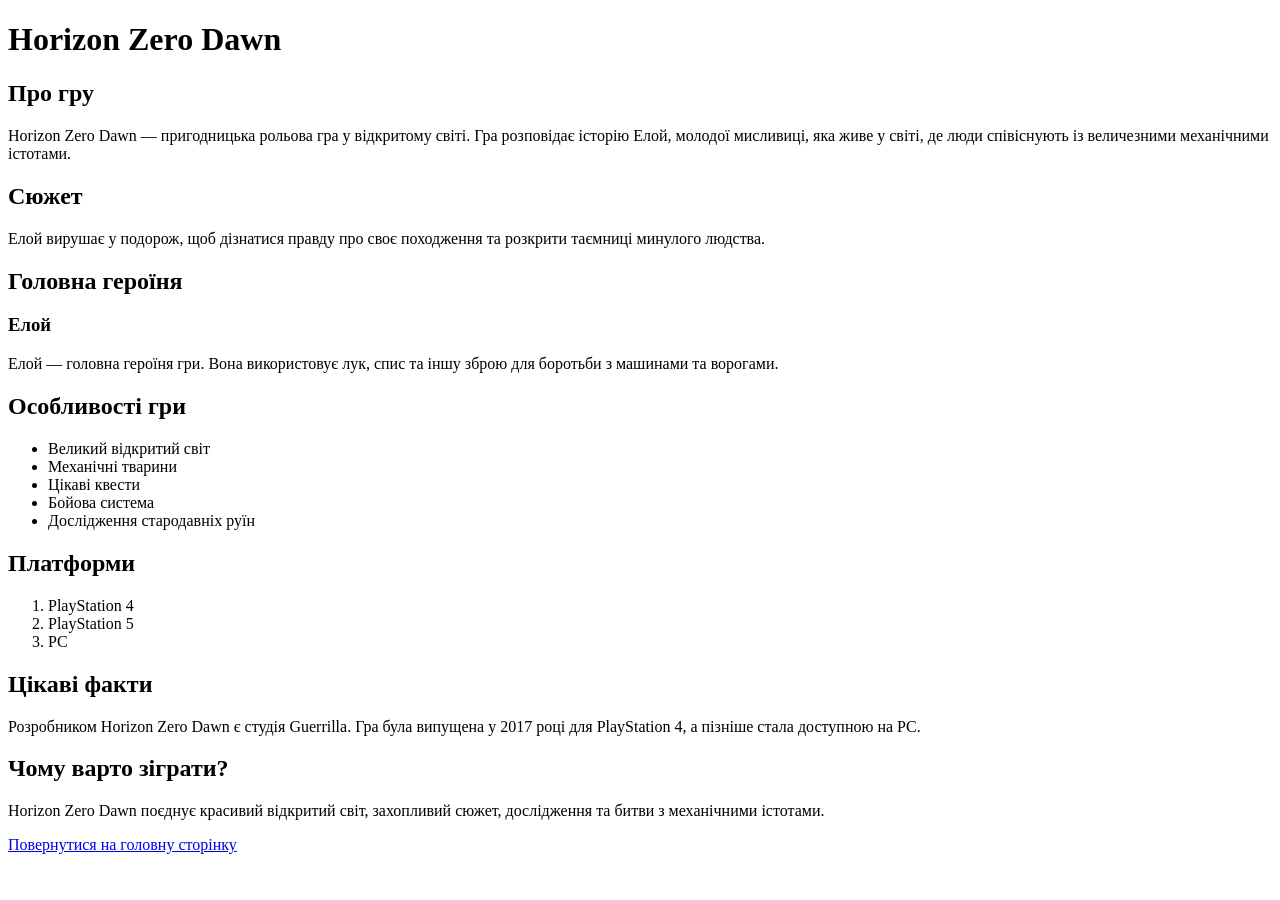
<file: info.html>
<!DOCTYPE html>
<html lang="uk">
<head>
    <meta charset="UTF-8">
    <title>Horizon Zero Dawn</title>
</head>

<body>

    <h1>Horizon Zero Dawn</h1>

    <h2>Про гру</h2>
    <p>
        Horizon Zero Dawn — пригодницька рольова гра у відкритому світі.
        Гра розповідає історію Елой, молодої мисливиці, яка живе у світі,
        де люди співіснують із величезними механічними істотами.
    </p>

    <h2>Сюжет</h2>
    <p>
        Елой вирушає у подорож, щоб дізнатися правду про своє походження
        та розкрити таємниці минулого людства.
    </p>

    <h2>Головна героїня</h2>
    <h3>Елой</h3>

    <p>
        Елой — головна героїня гри. Вона використовує лук, спис та іншу
        зброю для боротьби з машинами та ворогами.
    </p>

    <h2>Особливості гри</h2>

    <ul>
        <li>Великий відкритий світ</li>
        <li>Механічні тварини</li>
        <li>Цікаві квести</li>
        <li>Бойова система</li>
        <li>Дослідження стародавніх руїн</li>
    </ul>

    <h2>Платформи</h2>

    <ol>
        <li>PlayStation 4</li>
        <li>PlayStation 5</li>
        <li>PC</li>
    </ol>

    <h2>Цікаві факти</h2>

    <p>
        Розробником Horizon Zero Dawn є студія Guerrilla.
        Гра була випущена у 2017 році для PlayStation 4,
        а пізніше стала доступною на PC.
    </p>

    <h2>Чому варто зіграти?</h2>

    <p>
        Horizon Zero Dawn поєднує красивий відкритий світ,
        захопливий сюжет, дослідження та битви з механічними істотами.
    </p>
    <a href="index.html">Повернутися на головну сторінку</a>


</body>
</html>
</file>
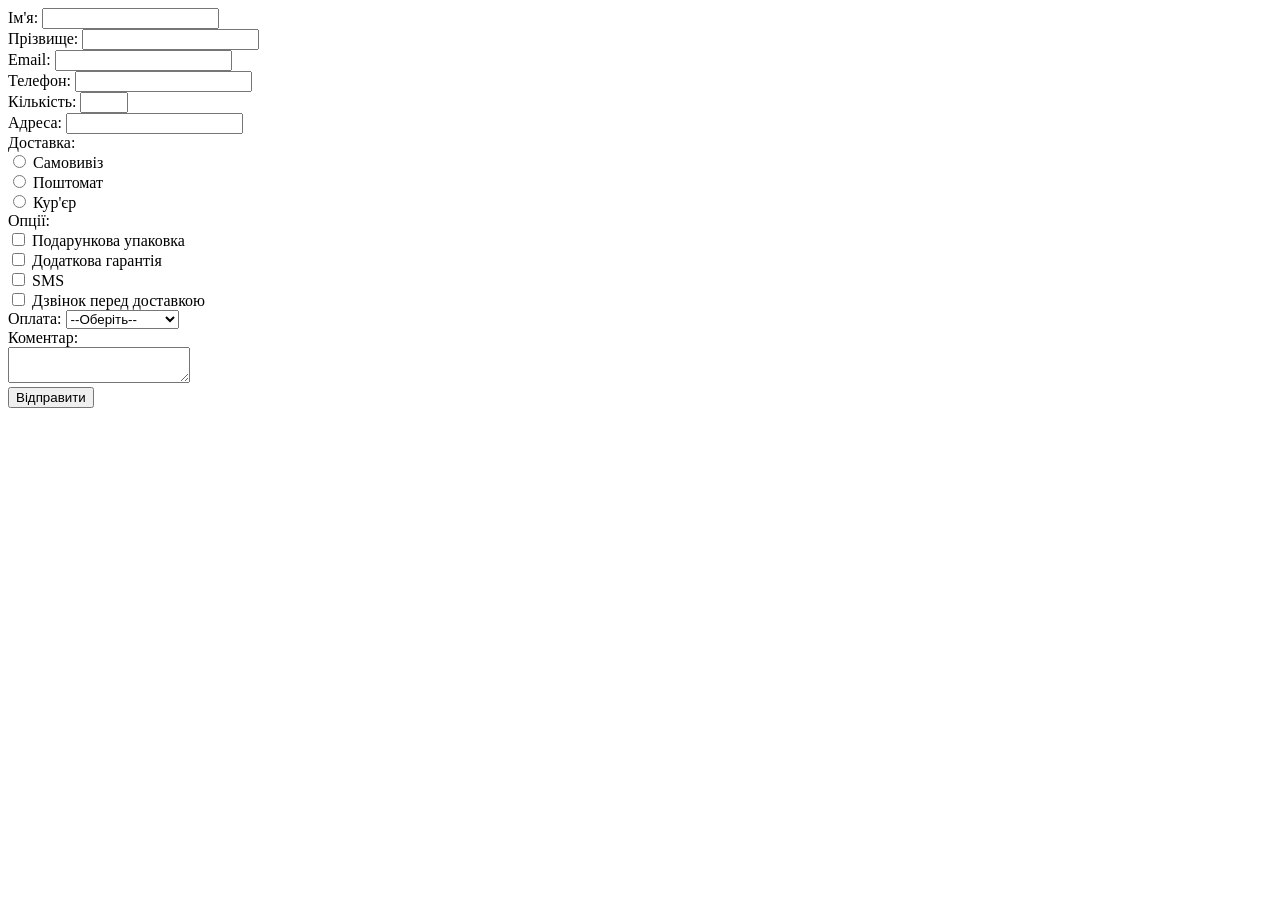
<file: project2.html>
<!DOCTYPE html>
<html lang="uk">
<head>
  <meta charset="UTF-8">
  <title>Замовлення</title>
</head>
<body>
  <form>
    <a>Ім'я: <input type="text" name="fname" required></a><br>
    <a>Прізвище: <input type="text" name="lname" required></a><br>
    <a>Email: <input type="email" name="email" required></a><br>
    <a>Телефон: <input type="tel" name="phone" required></a><br>
    <a>Кількість: <input type="number" name="quantity" min="1" max="10" required></a><br>
    <a>Адреса: <input type="text" name="address" minlength="10" required></a><br>

    Доставка:<br>
    <input type="radio" name="delivery" value="Самовивіз" required> Самовивіз<br>
    <input type="radio" name="delivery" value="Поштомат"> Поштомат<br>
    <input type="radio" name="delivery" value="Кур'єр"> Кур'єр<br>

    Опції:<br>
    <input type="checkbox" name="opt" value="Упаковка"> Подарункова упаковка<br>
    <input type="checkbox" name="opt" value="Гарантія"> Додаткова гарантія<br>
    <input type="checkbox" name="opt" value="SMS"> SMS<br>
    <input type="checkbox" name="opt" value="Дзвінок"> Дзвінок перед доставкою<br>

    Оплата:
    <select name="payment" required>
      <option value="">--Оберіть--</option>
      <option>Картка</option>
      <option>При отриманні</option>
      <option>Переказ</option>
    </select><br>

    Коментар:<br>
    <textarea name="comment" maxlength="200"></textarea><br>

    <input type="submit" value="Відправити">
  </form>
</body>
</html>
</file>
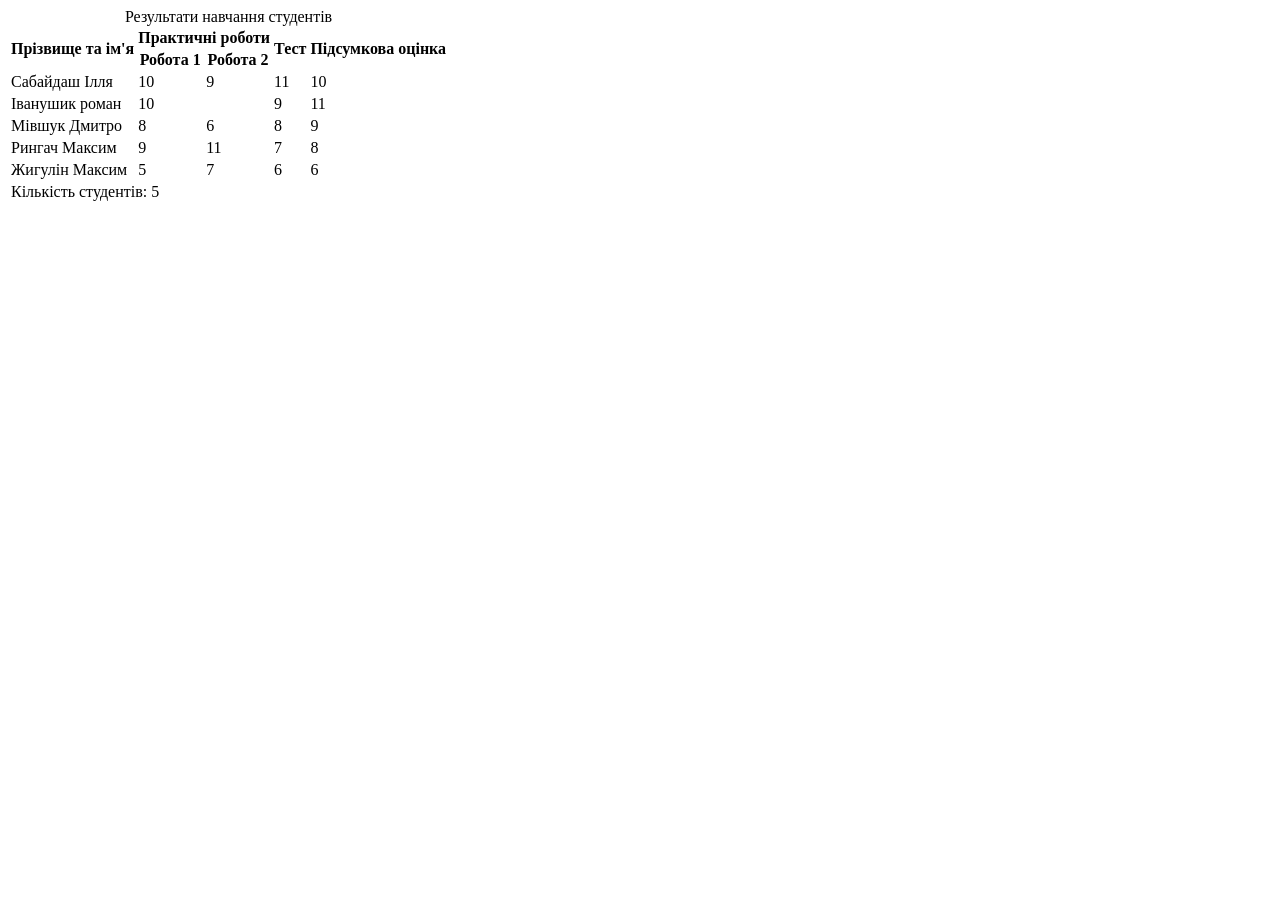
<file: project3.html>
<!DOCTYPE html>
<html lang="en">
<head>
  <meta charset="UTF-8">
  <meta name="viewport" content="width=device-width, initial-scale=1.0">
  <title>Document</title>
</head>
<body>
  <table>
    <caption>Результати навчання студентів</caption>
    <tr>
      <th rowspan="2">Прізвище та ім'я</th>
      <th colspan="2">  Практичні роботи</th>
      <th rowspan="2">Тест</th>
      <th rowspan="2">Підсумкова оцінка</th>
      </tr>
      <tr>
        <th>Робота 1</th>
        <th>Робота 2</th>
      </tr>
      <tr>
         <td>Cабайдаш Ілля</td>
         <td>10</td>
         <td>9</td>
         <td>11</td>
         <td>10</td>
      </tr>
      <tr>
        <td>Іванушик роман</td>
        <td colspan="2">10</td>
        <td>9</td>
        <td>11</td>
      </tr>
       <tr>
      <td>Мівшук Дмитро</td>
      <td>8</td>
      <td>6</td>
      <td>8</td>
      <td>9</td>
    </tr>
    <tr>
      <td>Рингач Максим</td>
      <td>9</td>
      <td>11</td>
      <td>7</td>
      <td>8</td>
    </tr>
    <tr>
      <td>Жигулін Максим</td>
      <td>5</td>
      <td>7</td>
      <td>6</td>
      <td>6</td>
    </tr>
    <tr>
      <td colspan="5">Кількість студентів: 5</td>
    </tr>
  </table>
  
</body>
</html>
</file>
